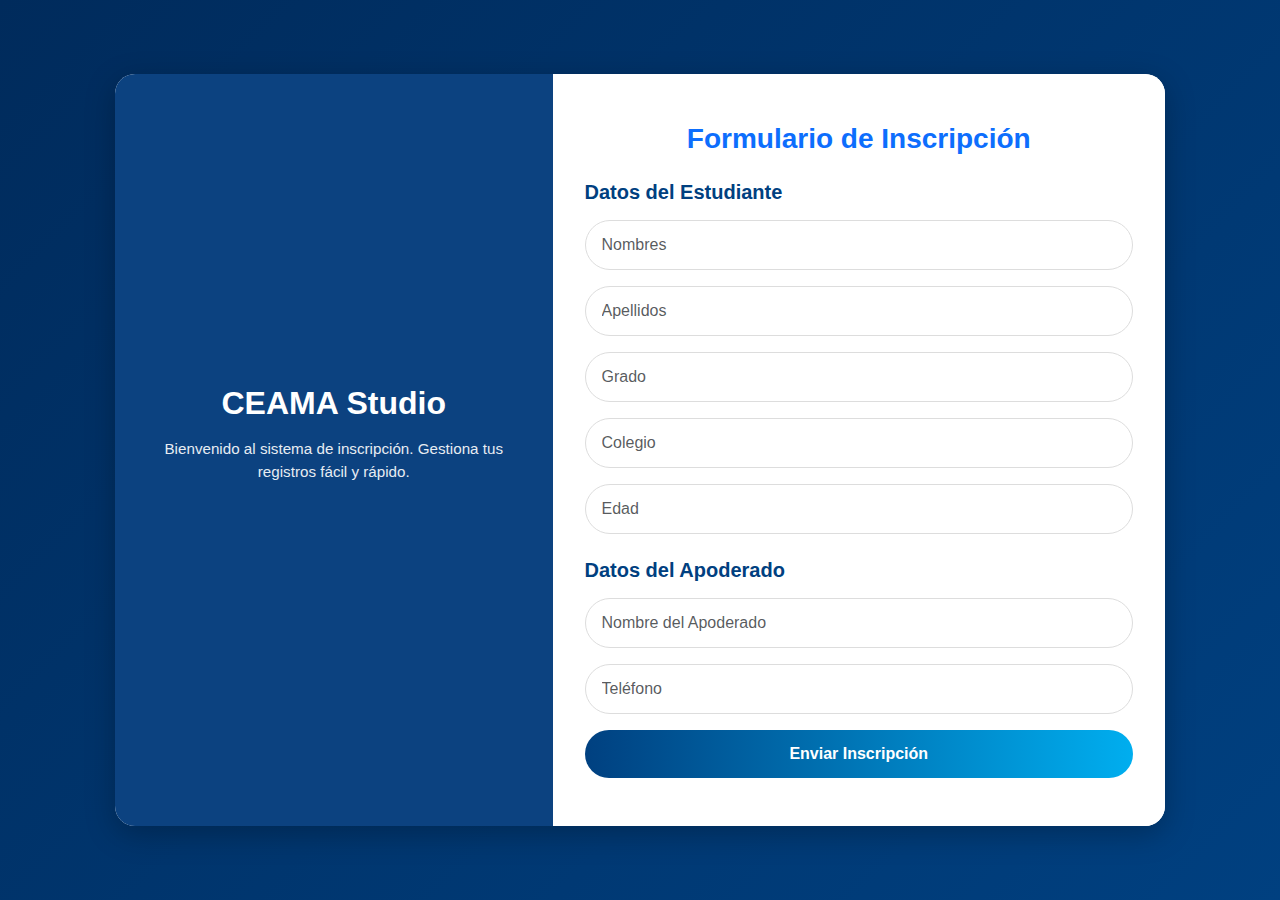
<file: app/apoderado.html>
<!DOCTYPE html>
<html lang="es">
<head>
  <meta charset="UTF-8">
  <title>Registro CEAMA</title>
  <link href="https://cdn.jsdelivr.net/npm/bootstrap@5.3.0/dist/css/bootstrap.min.css" rel="stylesheet">
  <style>
    body {
      font-family: 'Poppins', sans-serif;
      min-height: 100vh;
      margin: 0;
      display: flex;
      align-items: center;
      justify-content: center;
      background: linear-gradient(135deg, #002B5C, #004080);
    }
    .container-custom {
      background: white;
      border-radius: 20px;
      overflow: hidden;
      box-shadow: 0 8px 30px rgba(0,0,0,0.25);
      max-width: 1050px;
      width: 100%;
    }
    .left-panel {
      background: #0c4280;
      color: white;
      padding: 3rem 2rem;
      display: flex;
      flex-direction: column;
      justify-content: center;
      align-items: center;
      text-align: center;
    }
    .left-panel h2 {
      font-weight: 700;
      margin-bottom: 1rem;
    }
    .left-panel p {
      font-size: 0.95rem;
      margin-bottom: 2rem;
      opacity: 0.9;
    }
    .form-panel {
      padding: 3rem 2rem;
      background: #fff;
    }
    .form-section-title {
      font-weight: 600;
      margin-bottom: 1rem;
      color: #004080;
    }
    .form-control {
      border-radius: 30px;
      padding: 0.75rem 1rem;
      border: 1px solid #ddd;
    }
    .btn-custom {
      background: linear-gradient(90deg, #004080, #00AEEF);
      border: none;
      border-radius: 30px;
      padding: 0.75rem;
      font-weight: bold;
      color: #fff;
      transition: 0.3s;
    }
    .btn-custom:hover {
      background: linear-gradient(90deg, #00AEEF, #004080);
      transform: scale(1.02);
    }
  </style>
</head>
<body>
  <div class="container-custom row g-0">
    <div class="col-md-5 left-panel">
      <h2>CEAMA Studio</h2>
      <p>Bienvenido al sistema de inscripción. Gestiona tus registros fácil y rápido.</p>
    </div>
    <div class="col-md-7 form-panel">
      <h3 class="text-center mb-4 fw-bold text-primary">Formulario de Inscripción</h3>
      <form>
    <h5 class="form-section-title">Datos del Estudiante</h5>
    <div class="mb-3">
      <input type="text" class="form-control" placeholder="Nombres" required>
    </div>
    <div class="mb-3">
      <input type="text" class="form-control" placeholder="Apellidos" required>
    </div>
    <div class="mb-3">
      <input type="text" class="form-control" placeholder="Grado" required>
    </div>
    <div class="mb-3">
      <input type="text" class="form-control" placeholder="Colegio" required>
    </div>
    <div class="mb-3">
      <input type="number" class="form-control" placeholder="Edad" required min="6" max="17">
    </div>
    <h5 class="form-section-title mt-4">Datos del Apoderado</h5>
    <div class="mb-3">
      <input type="text" class="form-control" placeholder="Nombre del Apoderado" required>
    </div>
    <div class="mb-3">
      <input type="tel" class="form-control" placeholder="Teléfono" 
            required maxlength="9" pattern="[0-9]{9}">
</div>
        <button type="submit" class="btn btn-custom w-100">Enviar Inscripción</button>
      </form>
    </div>
  </div>
  <script src="https://cdn.jsdelivr.net/npm/bootstrap@5.3.0/dist/js/bootstrap.bundle.min.js"></script>
</body>
</html>
</file>
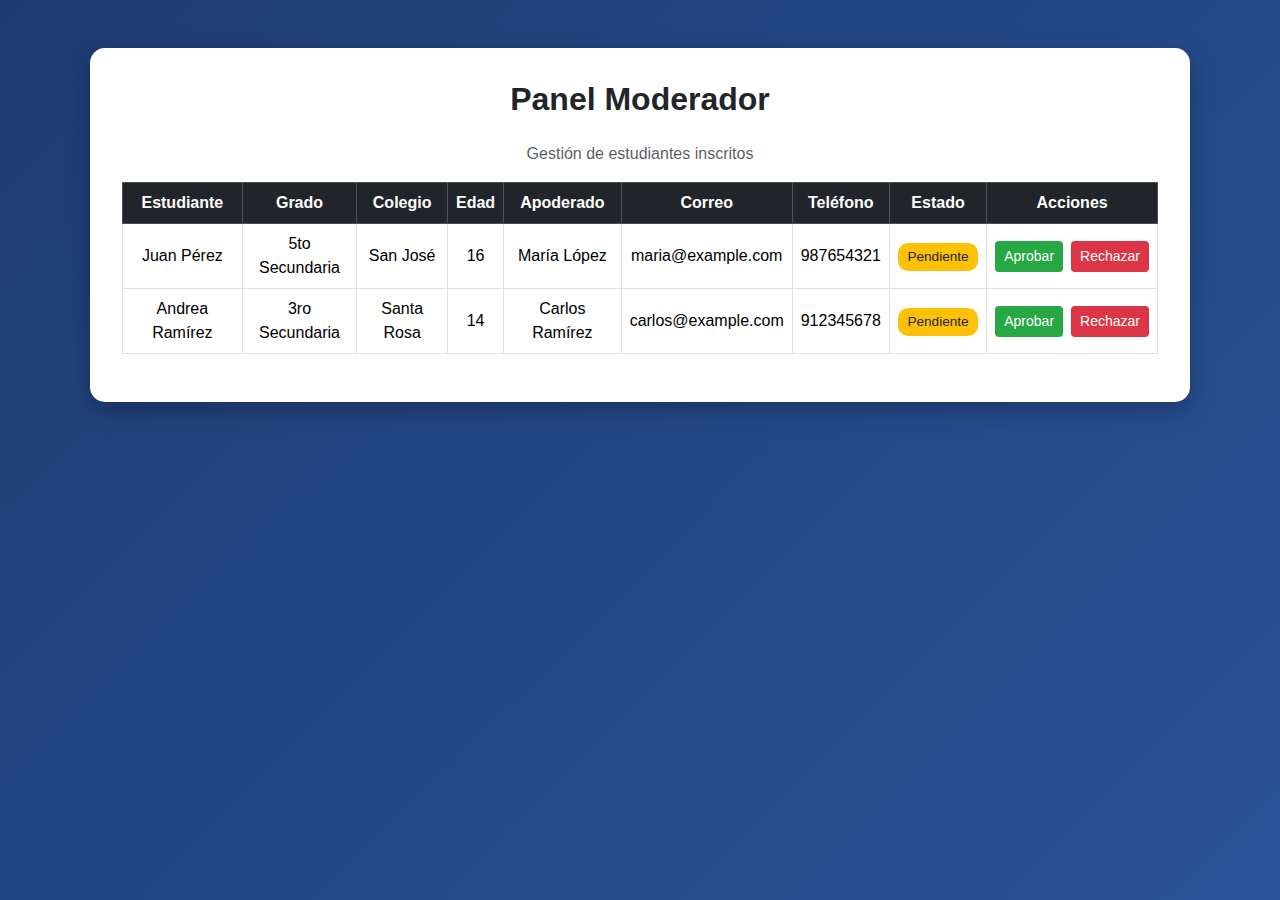
<file: app/moderador.html>
<!DOCTYPE html>
<html lang="es">
<head>
  <meta charset="UTF-8">
  <title>Panel Moderador - CEAMA</title>
  <link href="https://cdn.jsdelivr.net/npm/bootstrap@5.3.0/dist/css/bootstrap.min.css" rel="stylesheet">
  <style>
    body {
      font-family: 'Poppins', sans-serif;
      background: linear-gradient(135deg, #1e3c72, #2a5298);
      min-height: 100vh;
      display: flex;
      align-items: flex-start;
      justify-content: center;
      padding: 3rem 1rem;
    }
    .container-custom {
      background: #fff;
      border-radius: 15px;
      padding: 2rem;
      box-shadow: 0 8px 25px rgba(0,0,0,0.25);
      width: 100%;
      max-width: 1100px;
    }
    .btn-approve {
      background-color: #28a745;
      color: white;
    }
    .btn-reject {
      background-color: #dc3545;
      color: white;
    }
    .status-badge {
      font-size: 0.85rem;
      padding: 0.4rem 0.6rem;
      border-radius: 10px;
    }
    #alertBox {
      position: relative;
      margin-top: 1.5rem;
    }
  </style>
</head>
<body>
  <div class="container-custom">
    <h2 class="mb-4 text-center fw-bold">Panel Moderador</h2>
    <p class="text-center text-muted">Gestión de estudiantes inscritos</p>

    <div class="table-responsive">
      <table class="table table-bordered align-middle text-center">
        <thead class="table-dark">
          <tr>
            <th>Estudiante</th>
            <th>Grado</th>
            <th>Colegio</th>
            <th>Edad</th>
            <th>Apoderado</th>
            <th>Correo</th>
            <th>Teléfono</th>
            <th>Estado</th>
            <th>Acciones</th>
          </tr>
        </thead>
        <tbody id="studentsTable">
          <tr>
            <td>Juan Pérez</td>
            <td>5to Secundaria</td>
            <td>San José</td>
            <td>16</td>
            <td>María López</td>
            <td>maria@example.com</td>
            <td>987654321</td>
            <td><span class="status-badge bg-warning text-dark">Pendiente</span></td>
            <td>
              <div class="d-flex justify-content-center gap-2">
                <button class="btn btn-sm btn-approve" onclick="updateStatus(this, 'Aprobado')">Aprobar</button>
                <button class="btn btn-sm btn-reject" onclick="updateStatus(this, 'Rechazado')">Rechazar</button>
              </div>
            </td>
          </tr>
          <tr>
            <td>Andrea Ramírez</td>
            <td>3ro Secundaria</td>
            <td>Santa Rosa</td>
            <td>14</td>
            <td>Carlos Ramírez</td>
            <td>carlos@example.com</td>
            <td>912345678</td>
            <td><span class="status-badge bg-warning text-dark">Pendiente</span></td>
            <td>
              <div class="d-flex justify-content-center gap-2">
                <button class="btn btn-sm btn-approve" onclick="updateStatus(this, 'Aprobado')">Aprobar</button>
                <button class="btn btn-sm btn-reject" onclick="updateStatus(this, 'Rechazado')">Rechazar</button>
              </div>
            </td>
          </tr>
        </tbody>
      </table>
    </div>

    <!-- Mensaje dinámico abajo -->
    <div id="alertBox" class="alert d-none text-center" role="alert"></div>
  </div>

  <script>
    // Función para actualizar el estado
    function updateStatus(button, status) {
      const row = button.closest("tr");
      const statusCell = row.querySelector("td:nth-child(8) span");
      const alertBox = document.getElementById("alertBox");

      if (status === "Aprobado") {
        statusCell.className = "status-badge bg-success text-white";
        statusCell.innerText = "Aprobado";
        alertBox.className = "alert alert-success text-center";
        alertBox.innerText = "✅ Inscripción aprobada correctamente.";
      } else {
        statusCell.className = "status-badge bg-danger text-white";
        statusCell.innerText = "Rechazado";
        alertBox.className = "alert alert-danger text-center";
        alertBox.innerText = "❌ Inscripción rechazada.";
      }

      // Mostrar mensaje temporal
      alertBox.classList.remove("d-none");
      setTimeout(() => alertBox.classList.add("d-none"), 2500);
    }
  </script>
</body>
</html>
</file>
